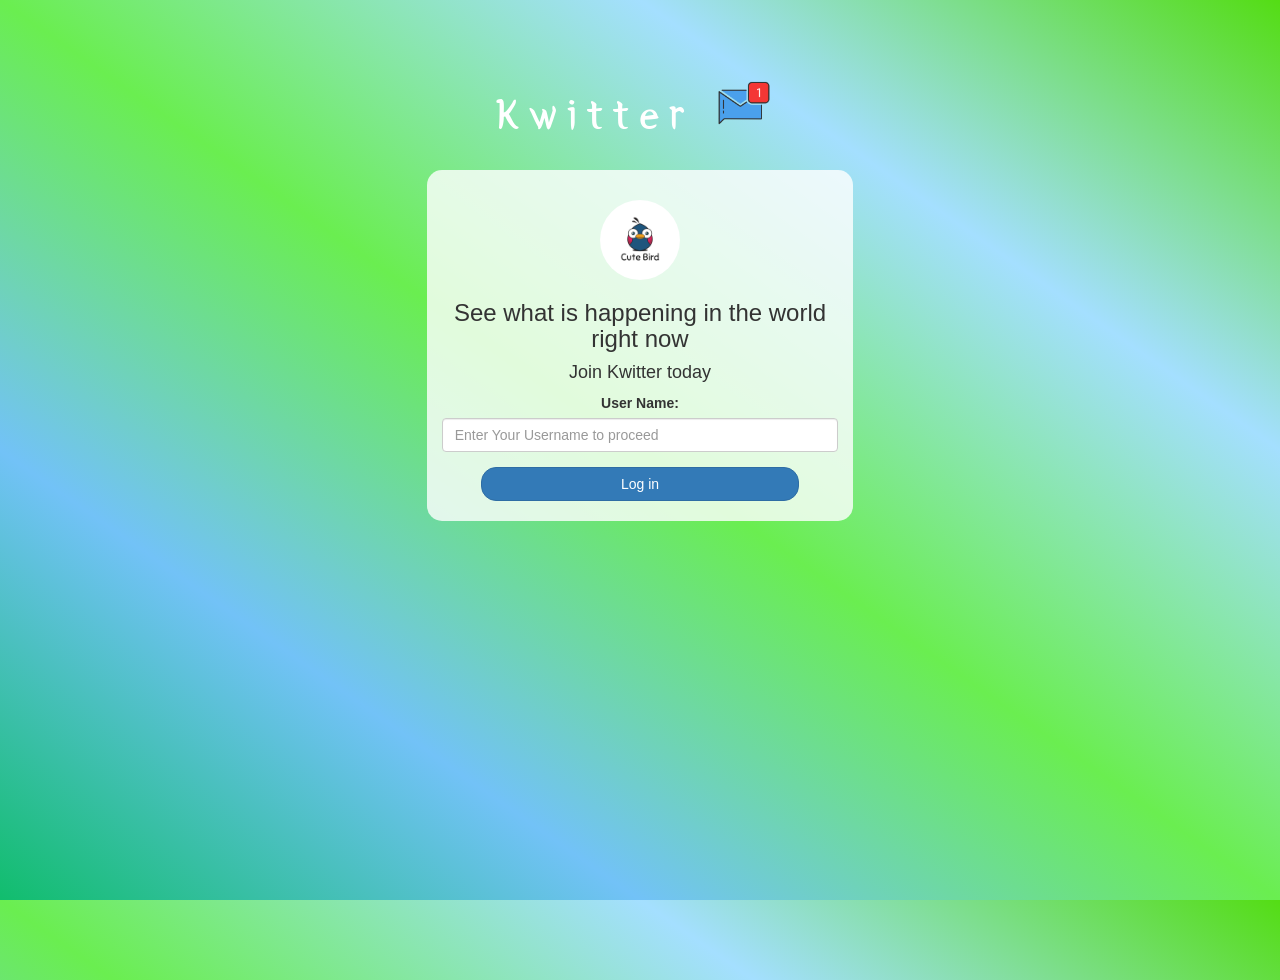
<file: index.html>
<html>
<head>
	<title>Kwitter</title>
<link href="https://fonts.googleapis.com/css?family=Yeon+Sung&display=swap" rel="stylesheet"><meta name="viewport" content="width=device-width, initial-scale=1">

<link rel="stylesheet" href="https://maxcdn.bootstrapcdn.com/bootstrap/3.4.0/css/bootstrap.min.css">
<script src="https://ajax.googleapis.com/ajax/libs/jquery/3.4.1/jquery.min.js"></script>
<script src="https://maxcdn.bootstrapcdn.com/bootstrap/3.4.0/js/bootstrap.min.js"></script>

<link rel="stylesheet" type="text/css" href="kwitter.css">
<script src="kwitter.js"></script>
</head>
<body>
<center>
	<h1 class="header">	
		Kwitter	<sup>
	<img src="m2.png">
	</sup>
</h1>
	<div class="col-lg-4 col-md-6 col-sm-6 col-xs-11 login_div">
	<img src="logo.png" class="logo">
		<h3 >See what is happening in the world right now</h3>
		<h4 >Join Kwitter today</h4>
		<div class="form-group">
		  <label >User Name:</label>
<input type="text" id="user_name" class="form-control" placeholder="Enter Your Username to proceed">
		</div>
		<button id="login_button" class="btn btn-primary" onclick="addUser()">Log in</button>
		<br><br>
	</div>
</center>
</body>
</html>
</file>
<file: kwitter.css>
html, body
{
  height: 100%;
  margin: 0;
}

body
{
background-image: linear-gradient(to right top, #11bd6d, #72c2f7, #6aee50, #a4dfff, #54dd14);
}

.header
{
	color: white;font-family: 'Yeon Sung';font-size: 45px;letter-spacing: 10px;margin-top: 80px;
}
.header img
{
	width: 80px;margin-left: -15px;
}

.login_div
{
	background: rgba(255,255,255,0.8);float: none;border-radius: 15px;
}

.logo
{
	width: 80px;margin-top: 30px;border-radius: 40px;
}

#login_button
{
	width: 80%;border-radius: 15px;
}

.room_name
{
	cursor: pointer;
	font-size: 20px;
}


#logout
{
	font-size: 20px; float: right;
}


#output
{
	padding: 10px; width:80%;background: rgba(255,255,255,0.8);border-radius: 15px;
}

.input_div_room_page
{
	width: 80%;
}

.input_div label
{
	color: white;font-size: 20px;
}


.input_div_message_page
{
	position: fixed;bottom: 0px;width: 100%;background: rgba(255,255,255,0.8);
}
.input_div_message_page label
{
	color: black;
}
.input_div_message_page #msg
{
	width: 80%;
}
.input_div_message_page button
{
	margin-top: 15px;
	width: 50%; 
}
.color_white
{
	color: white
}

.user_tick
{
	width:20px;
}
.message_h4
{
	padding-left:5px;color:grey;
}
</file>
